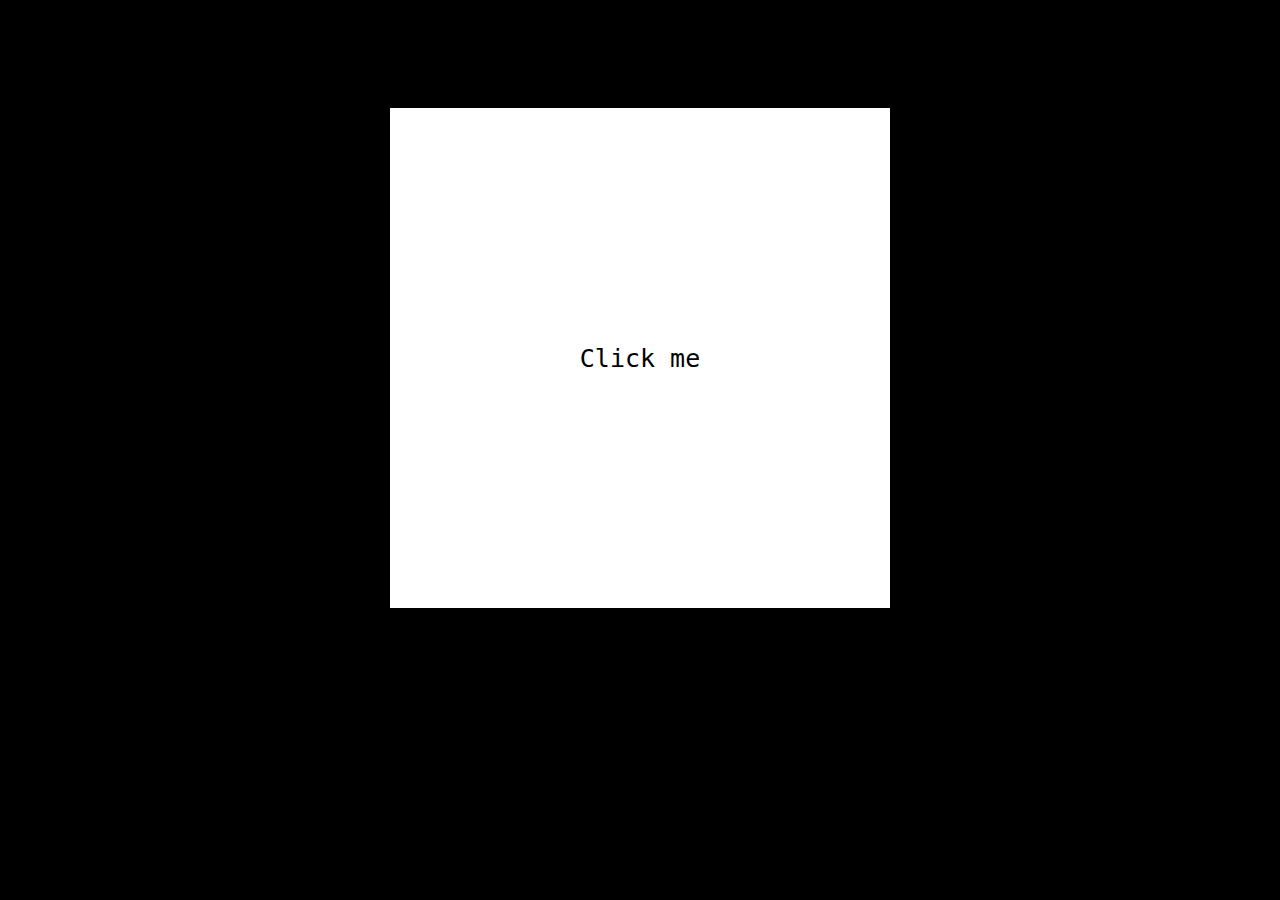
<file: Color-Changer/index.html>
<!DOCTYPE html>
<html lang="en">
<head>
    <link rel="stylesheet" href="styles.css">
    <link rel="" href="">
    <meta charset="UTF-8">
    <meta name="viewport" content="width=device-width, initial-scale=1.0">
    <title>Color Picker</title>
</head>
<body>
    <div id="container">
    <button id="button">Click me</button>
    </div>
</body>

<script src="script.js"></script>

</html>
</file>
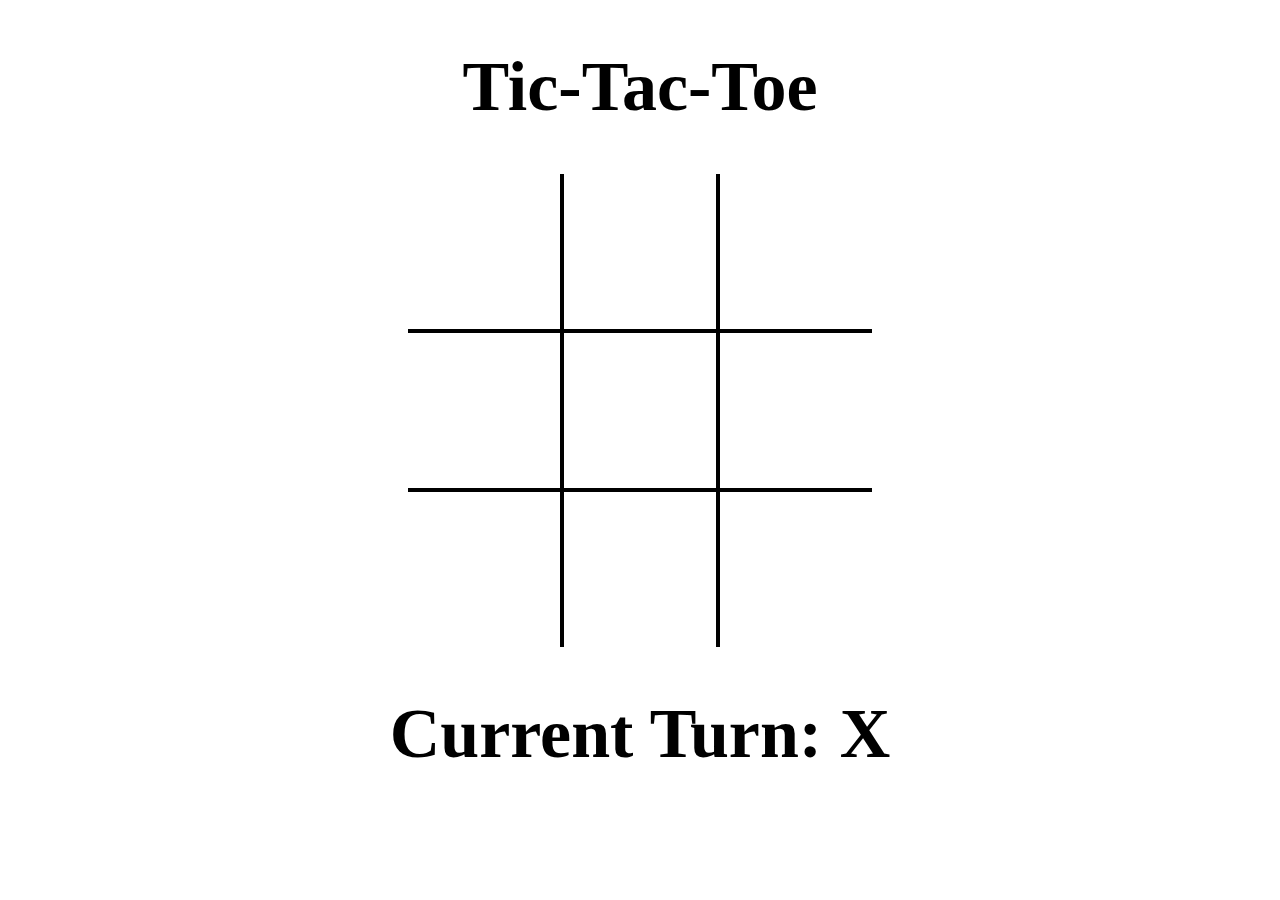
<file: Tic-Tac-Toe/index.html>
<!DOCTYPE html>
<html lang="en">
<head>
    <meta charset="UTF-8">
    <meta name="viewport" content="width=device-width, initial-scale=1.0">
    <link rel="stylesheet" href="styles.css">
    <title>Tic-Tac-Toe</title>
</head>
<body>
    <h1 id="heading">Tic-Tac-Toe</h1>
    
    <table id="board">
        <tr>
            <td id="left-top">
                <button id="1"></button>
            </td>
            <td id="mid-top">
                <button id="2"></button>
            </td>
            <td id="right-top">
                <button id="3"></button>
            </td>
        </tr>

        <tr>
            <td id="left-mid">
                <button id="4"></button>
            </td>

            <td id="mid-mid">  
                <button id="5"></button>
            </td>

            <td id="right-mid">
                <button id="6"></button>
            </td>
        </tr>
    
        <tr id="bottom-row">
            <td id="left-bottom">
                <button id="7"></button>
            </td>
            <td id="mid-bottom">
                <button id="8"></button>
            </td>
                <td id="right-bottom">
                <button id="9"></button>
            </td>
        </tr>
    </table>
    
    <h1 id="turn"></h1>

    <script src="tic-tac-toe.js"></script>
</body>
</html>
</file>
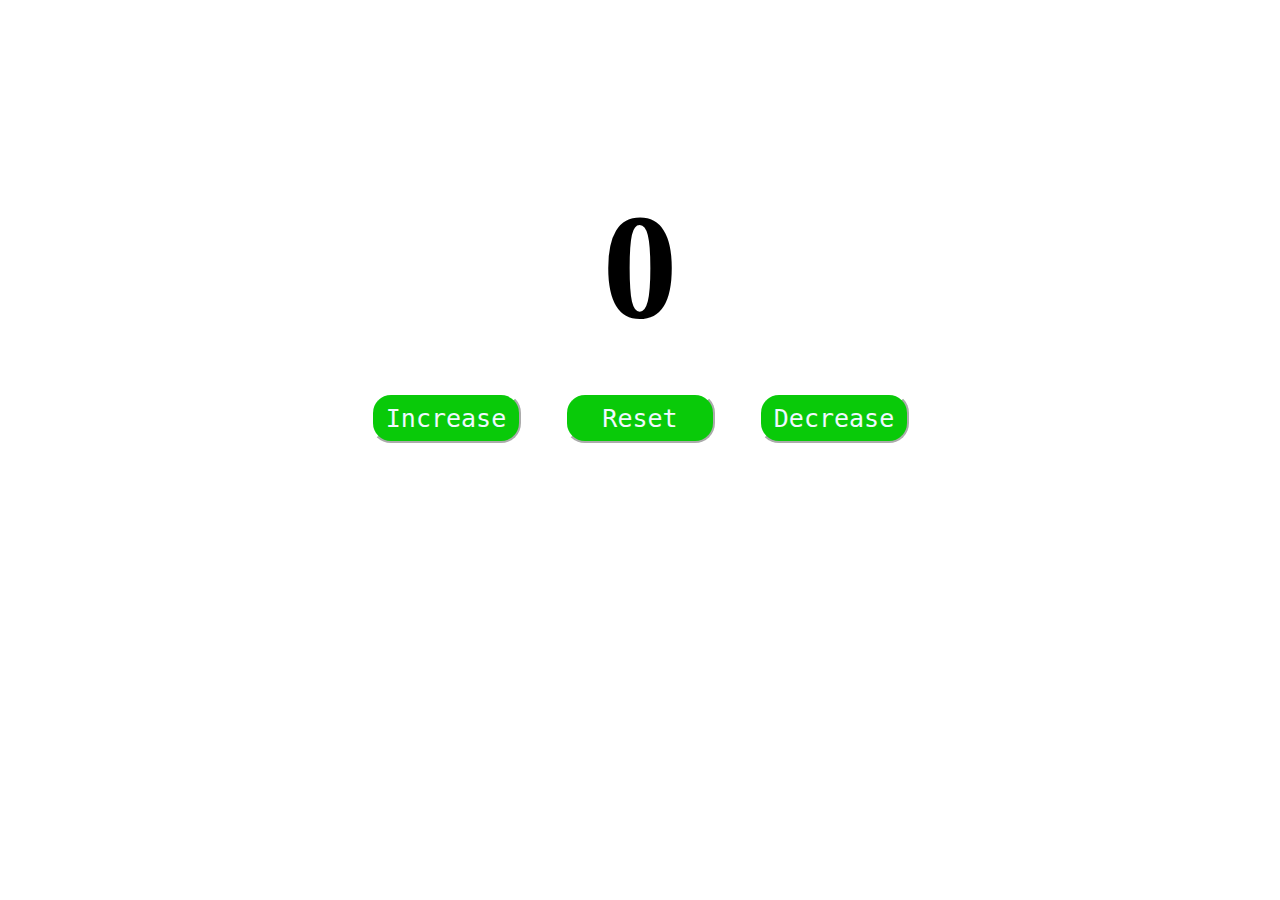
<file: counter.html>
<!DOCTYPE html>
<html lang="en">
<head>
    <meta charset="UTF-8">
    <meta name="viewport" content="width=device-width, initial-scale=1.0">
    <link rel="stylesheet" href="counter-style.css">
    <title>Counter</title>
</head>
<body>
    <h1 id="count">0</h1>
    <button id="inc">Increase</button>
    <button id="reset">Reset</button>
    <button id="dec">Decrease</button>
</body>

<script src="counter-script.js"></script>
</html>
</file>
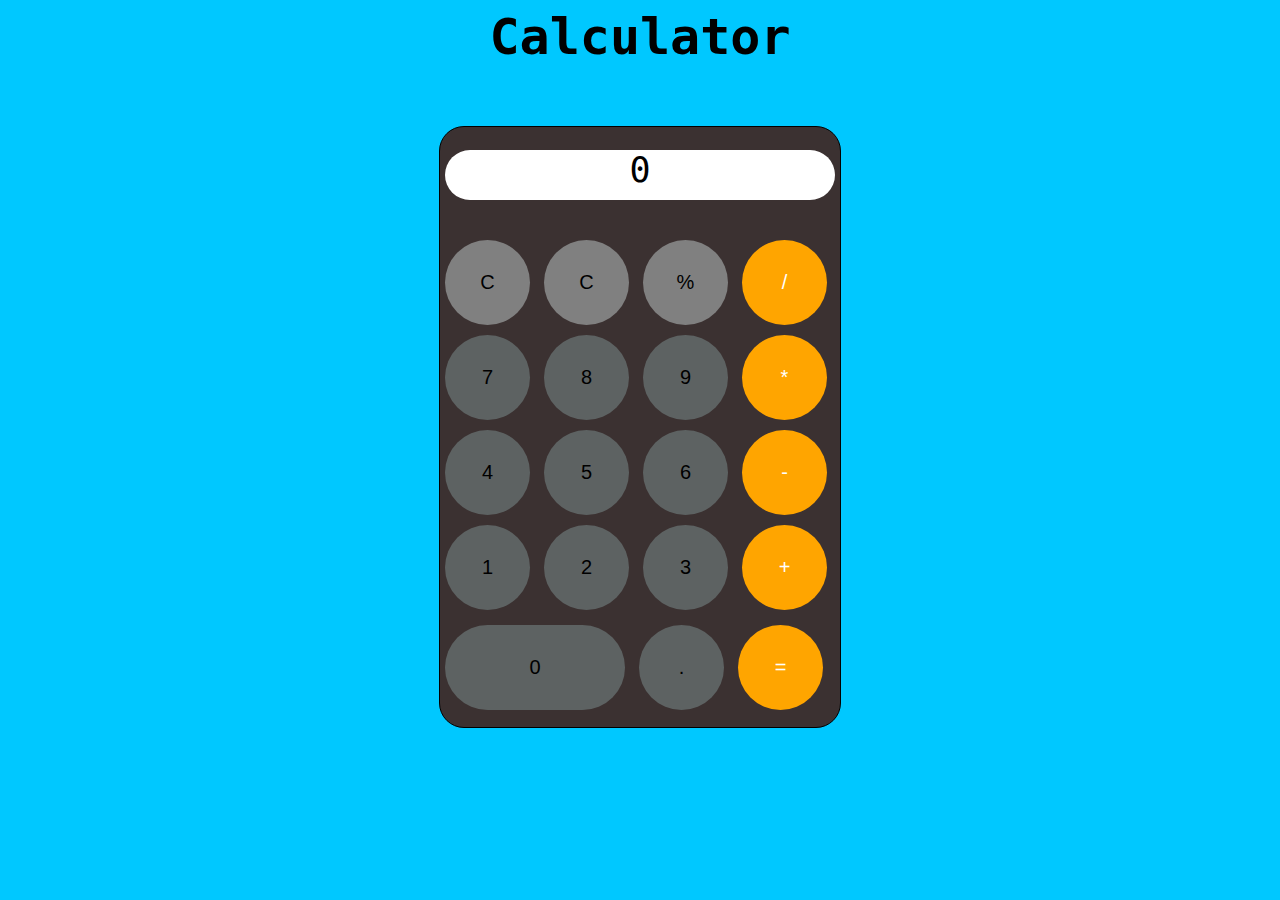
<file: Calculator/calculator.html>
<!DOCTYPE html>
<html lang="en">
<head>
    <meta charset="UTF-8">
    <meta name="viewport" content="width=device-width, initial-scale=1.0">
    <link rel="stylesheet" href="calculator-style.css">
    <title>Document</title>
</head>
<body>
    <h1 id="heading">Calculator</h1>
    <div id="calculator">
        <p id="screen">0</p>

        <!--first row-->
        <button id="c" class="special">C</button>
        <button id="c2" class="special">C</button>
        <button id="modulo" class = "special">%</button>
        <button id="division" class="sign">/</button>

        <!--second row-->
        <button id="seven" class="num">7</button>
        <button id="eight" class="num">8</button>
        <button id="nine" class="num">9</button>
        <button id="multiply" class="sign">*</button>

         <!--third row-->
         <button id="four" class="num">4</button>
         <button id="five" class="num">5</button>
         <button id="six" class="num">6</button>
         <button id="minus" class="sign">-</button>

          <!--fourth row-->
        <button id="one" class="num">1</button>
        <button id="two" class="num">2</button>
        <button id="three" class="num">3</button>
        <button id="plus" class="sign">+</button>

         <!--fifth row-->
         <button id="zero" >0</button>
         <button id="decimal" class="num">.</button>
         <button id="equals" class="sign">=</button>
        
    </div>    
</body>


<script src="calculator-script.js"></script>
</html>
</file>
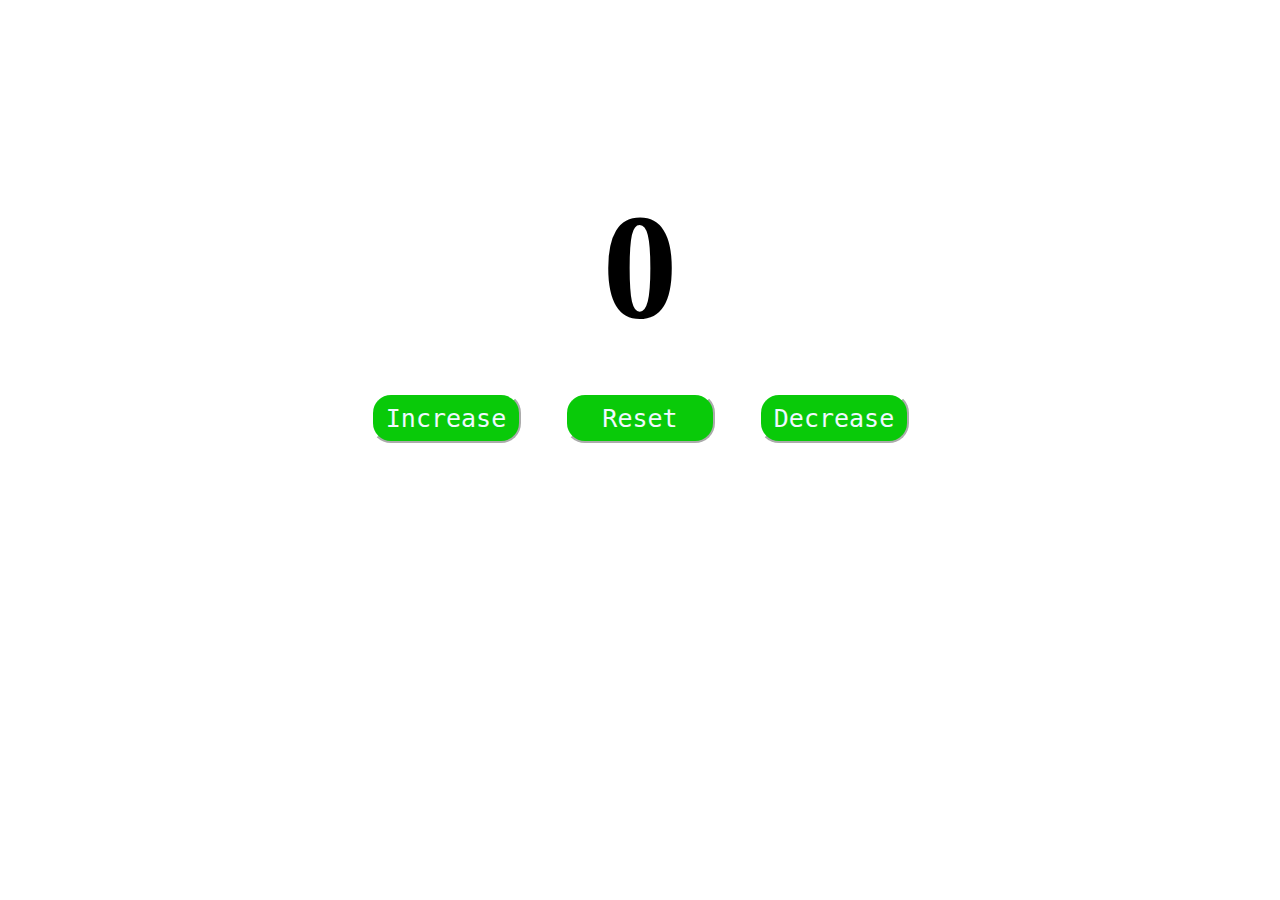
<file: Clicker/counter.html>
<!DOCTYPE html>
<html lang="en">
<head>
    <meta charset="UTF-8">
    <meta name="viewport" content="width=device-width, initial-scale=1.0">
    <link rel="stylesheet" href="counter-style.css">
    <title>Counter</title>
</head>
<body>
    <h1 id="count">0</h1>
    <button id="inc">Increase</button>
    <button id="reset">Reset</button>
    <button id="dec">Decrease</button>
</body>

<script src="counter-script.js"></script>
</html>
</file>
<file: Color-Changer/styles.css>
#container {
    position:relative;
    top: 100px;
    text-align: center;
}

body {
    background-color: black;
}

#button {
    width:500px;
    height:500px;
    font-family:monospace;
    font-size:25px;
    background-color:white;
    color:black;
    border:none;
}
</file>
<file: Tic-Tac-Toe/styles.css>
#heading, #turn {
    text-align: center;
    font-size: 70px;
}

#board {
    margin-left: auto;
    margin-right: auto;
    border-collapse: collapse;
    padding: 0;
    border-spacing: 0;
}

tr {
    border-bottom:4px solid black;
}



button {
    width: 150px;
    height: 150px;
    margin: none;
    border:none;
    background-color: white;
}




#mid-top {
    border-right: 4px solid black;
    border-left: 4px solid black;
    border-bottom: 4px solid black;
    line-height: 10px;
}

#mid-bottom {
    border-right: 4px solid black;
    border-left: 4px solid black;
    border-bottom:0px;
    line-height: 10px;
}

#mid-mid {
    border-right: 4px solid black;
    border-left: 4px solid black;
    border-bottom: 4px solid black;
    line-height: 10px;
}
#bottom-row {
    border-bottom: none;
}
</file>
<file: counter-style.css>
body {
    text-align: center;
}

#count {
    font-size: 150px;
    padding-top:none;
    margin-top:none;
    position: relative;
    margin-bottom: none;
    top:80px;
    font-family: fantasy;
}


#inc, #dec, #reset {
    font-size: 25px;
    position:relative;
    top:20px;
    margin:20px;
    margin-top: 0px;
    width: 150px;
    height:50px;
    font-family: monospace;
    color:aliceblue;
    background-color:rgb(9, 202, 9);
    border-color:white;
    border-radius: 20px;
    border-width: 2px;
}
</file>
<file: Calculator/calculator-style.css>
body {
    /*background-color: rgb(27, 53, 63);*/
    background-color: rgb(0,200,255);
}
button {
    border:none;
}

#heading {
    text-align: center;
    padding:0;
    margin: 0;
    border:none;
    font-size:50px;
    font-family:monospace;
}
#calculator {
    margin:auto;
    margin-top:60px;;
    width:400px;
    height: 600px;
    border: 1px solid black;
    border-radius: 25px;
    background-color: rgb(59, 49, 49);
}

#screen {
    background-color: rgb(255, 255, 255);
    margin-top:23px;
    margin-left:auto;
    margin-right:auto;
    width:390px;
    height:50px;
    border-radius:25px;
    color:black;
    font-size:35px;
    text-align:center;
    font-family:monospace;
    /*border-radius: 20px;*/
}
.special {
    width:85px;
    height:85px;
    border-radius:100px;
    background-color:gray;
    color:black;
    margin-top:5px;
    margin-left:5px;
    margin-right:5px;
    margin-bottom: 5px;
    font-size: 20px;
}
.num {
    width:85px;
    height:85px;
    border-radius:100px;
    background-color:rgb(93, 98, 98);
    color:black;
    margin-top:5px;
    margin-left:5px;
    margin-right:5px;
    margin-bottom: 5px;
    font-size: 20px;
}
.sign {
    width:85px;
    height:85px;
    border-radius:100px;
    background-color:orange;
    color:white;
    margin-top:5px;
    margin-left:5px;
    margin-right:5px;
    margin-bottom: 5px;
    font-size: 20px;
}
#zero {
    width:180px;
    height:85px;
    border-radius:100px;
    background-color:rgb(93, 98, 98);
    color:black;
    margin-top:10px;
    margin-left:5px;
    margin-right:5px;
    margin-bottom: 5px;
    font-size: 20px;
}
</file>
<file: Clicker/counter-style.css>
body {
    text-align: center;
}

#count {
    font-size: 150px;
    padding-top:none;
    margin-top:none;
    position: relative;
    margin-bottom: none;
    top:80px;
    font-family: fantasy;
}


#inc, #dec, #reset {
    font-size: 25px;
    position:relative;
    top:20px;
    margin:20px;
    margin-top: 0px;
    width: 150px;
    height:50px;
    font-family: monospace;
    color:aliceblue;
    background-color:rgb(9, 202, 9);
    border-color:white;
    border-radius: 20px;
    border-width: 2px;
}
</file>
